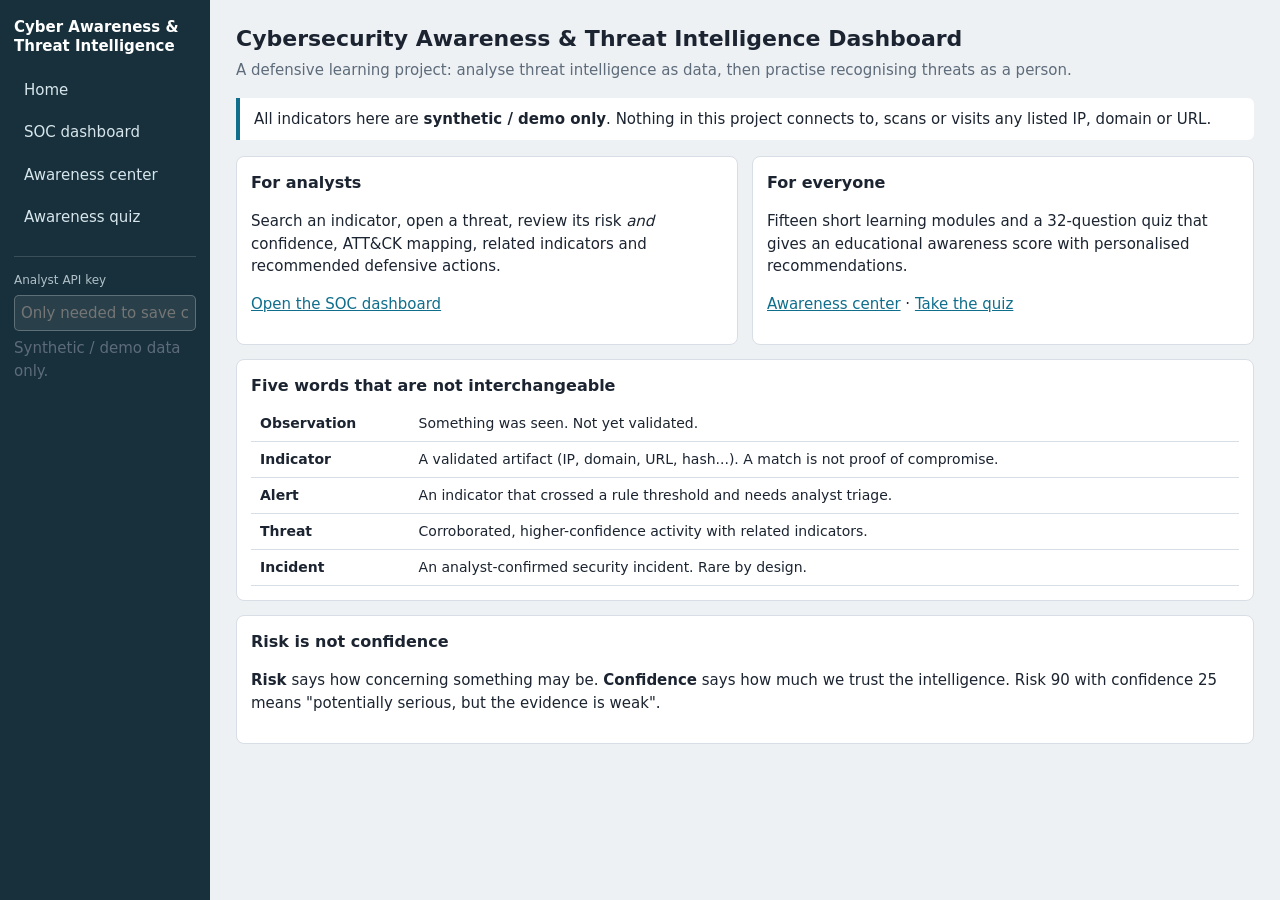
<file: frontend/index.html>
<!doctype html><html lang="en"><head><meta charset="utf-8"><meta name="viewport" content="width=device-width,initial-scale=1">
<title>Cybersecurity Awareness &amp; Threat Intelligence Dashboard</title><link rel="stylesheet" href="css/style.css"></head>
<body data-page="index.html"><nav class="rail" id="rail" aria-label="Main"></nav>
<main>
<h2>Cybersecurity Awareness &amp; Threat Intelligence Dashboard</h2>
<p class="sub">A defensive learning project: analyse threat intelligence as data, then practise recognising threats as a person.</p>
<div class="notice">All indicators here are <b>synthetic / demo only</b>. Nothing in this project connects to, scans or visits any listed IP, domain or URL.</div>
<div class="grid">
<div class="panel"><h3>For analysts</h3><p>Search an indicator, open a threat, review its risk <i>and</i> confidence, ATT&amp;CK mapping, related indicators and recommended defensive actions.</p><p><a href="threat-dashboard.html">Open the SOC dashboard</a></p></div>
<div class="panel"><h3>For everyone</h3><p>Fifteen short learning modules and a 32-question quiz that gives an educational awareness score with personalised recommendations.</p><p><a href="awareness.html">Awareness center</a> &middot; <a href="quiz.html">Take the quiz</a></p></div>
<div class="panel wide"><h3>Five words that are not interchangeable</h3>
<table><tbody>
<tr><td><b>Observation</b></td><td class="wrap">Something was seen. Not yet validated.</td></tr>
<tr><td><b>Indicator</b></td><td class="wrap">A validated artifact (IP, domain, URL, hash...). A match is not proof of compromise.</td></tr>
<tr><td><b>Alert</b></td><td class="wrap">An indicator that crossed a rule threshold and needs analyst triage.</td></tr>
<tr><td><b>Threat</b></td><td class="wrap">Corroborated, higher-confidence activity with related indicators.</td></tr>
<tr><td><b>Incident</b></td><td class="wrap">An analyst-confirmed security incident. Rare by design.</td></tr></tbody></table></div>
<div class="panel wide"><h3>Risk is not confidence</h3><p><b>Risk</b> says how concerning something may be. <b>Confidence</b> says how much we trust the intelligence. Risk 90 with confidence 25 means "potentially serious, but the evidence is weak".</p></div>
</div></main>
<script src="js/common.js"></script></body></html>
</file>
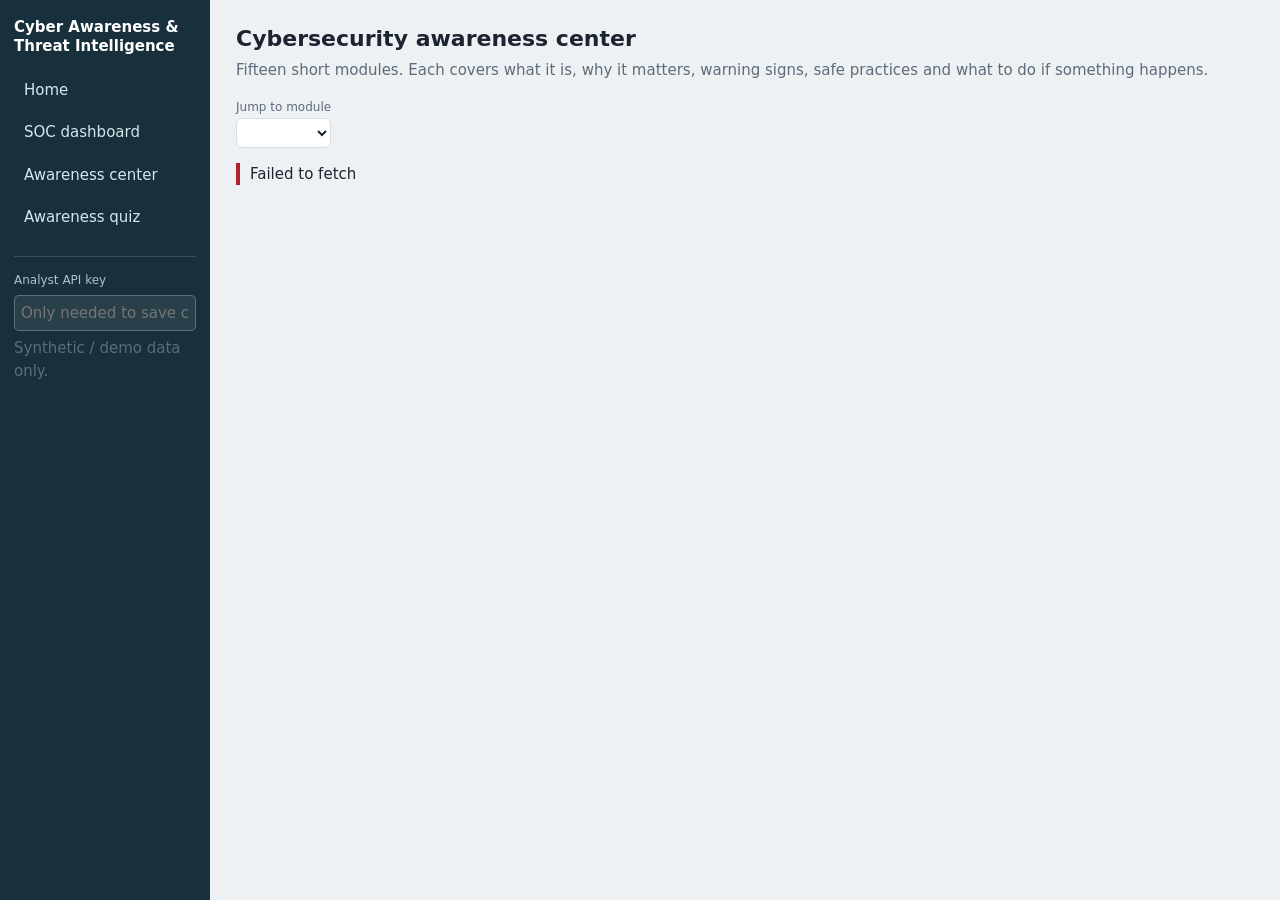
<file: frontend/awareness.html>
<!doctype html><html lang="en"><head><meta charset="utf-8"><meta name="viewport" content="width=device-width,initial-scale=1">
<title>Cybersecurity Awareness Center</title><link rel="stylesheet" href="css/style.css"></head>
<body data-page="awareness.html"><nav class="rail" id="rail" aria-label="Main"></nav>
<main><h2>Cybersecurity awareness center</h2><p class="sub">Fifteen short modules. Each covers what it is, why it matters, warning signs, safe practices and what to do if something happens.</p>
<div class="filters"><label>Jump to module<select id="pick"></select></label></div><section id="mod"></section></main>
<script src="js/common.js"></script><script src="js/awareness.js"></script></body></html>
</file>
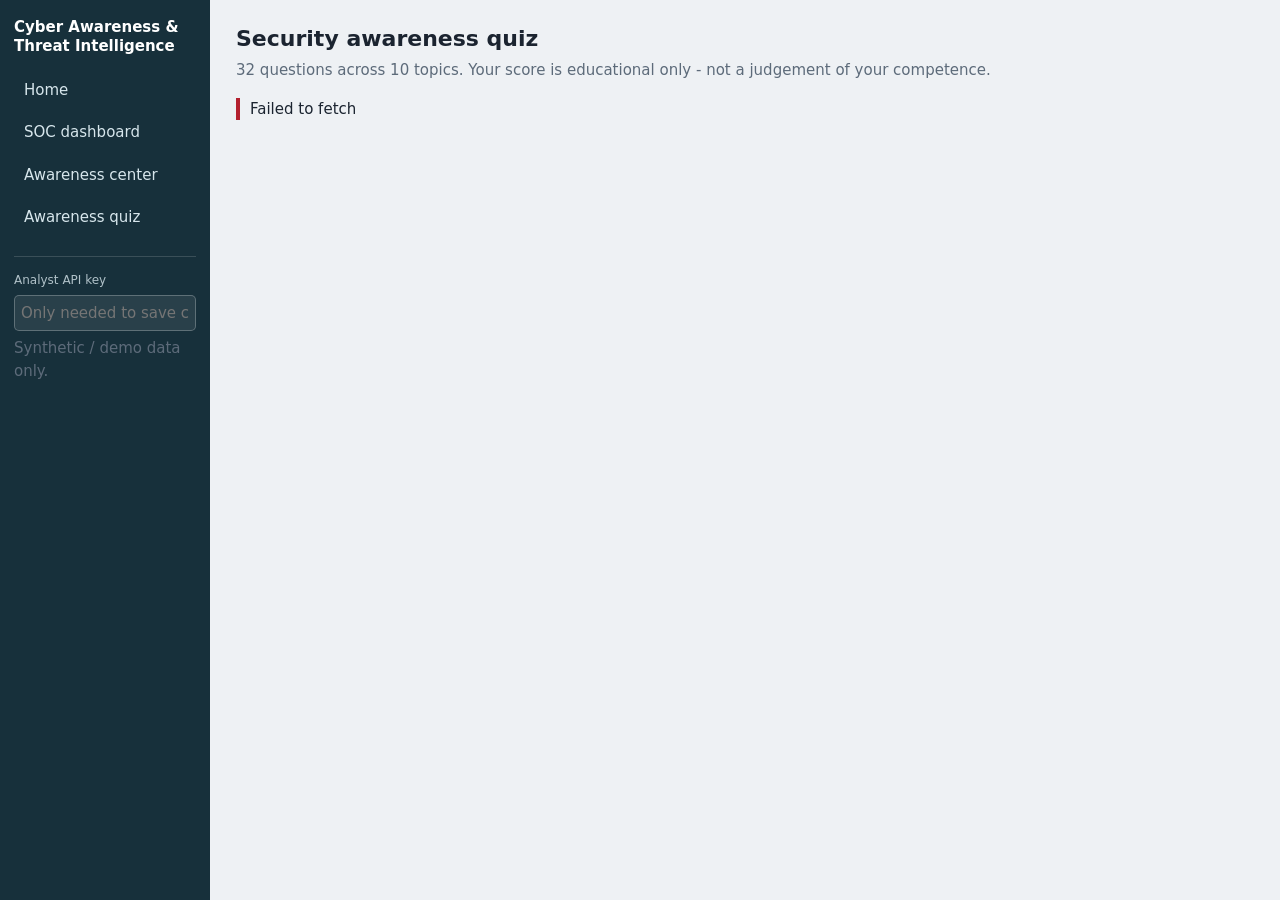
<file: frontend/quiz.html>
<!doctype html><html lang="en"><head><meta charset="utf-8"><meta name="viewport" content="width=device-width,initial-scale=1">
<title>Awareness quiz</title><link rel="stylesheet" href="css/style.css"></head>
<body data-page="quiz.html"><nav class="rail" id="rail" aria-label="Main"></nav>
<main><h2>Security awareness quiz</h2><p class="sub">32 questions across 10 topics. Your score is educational only - not a judgement of your competence.</p>
<section id="quiz"></section></main>
<script src="js/common.js"></script><script src="js/quiz.js"></script></body></html>
</file>
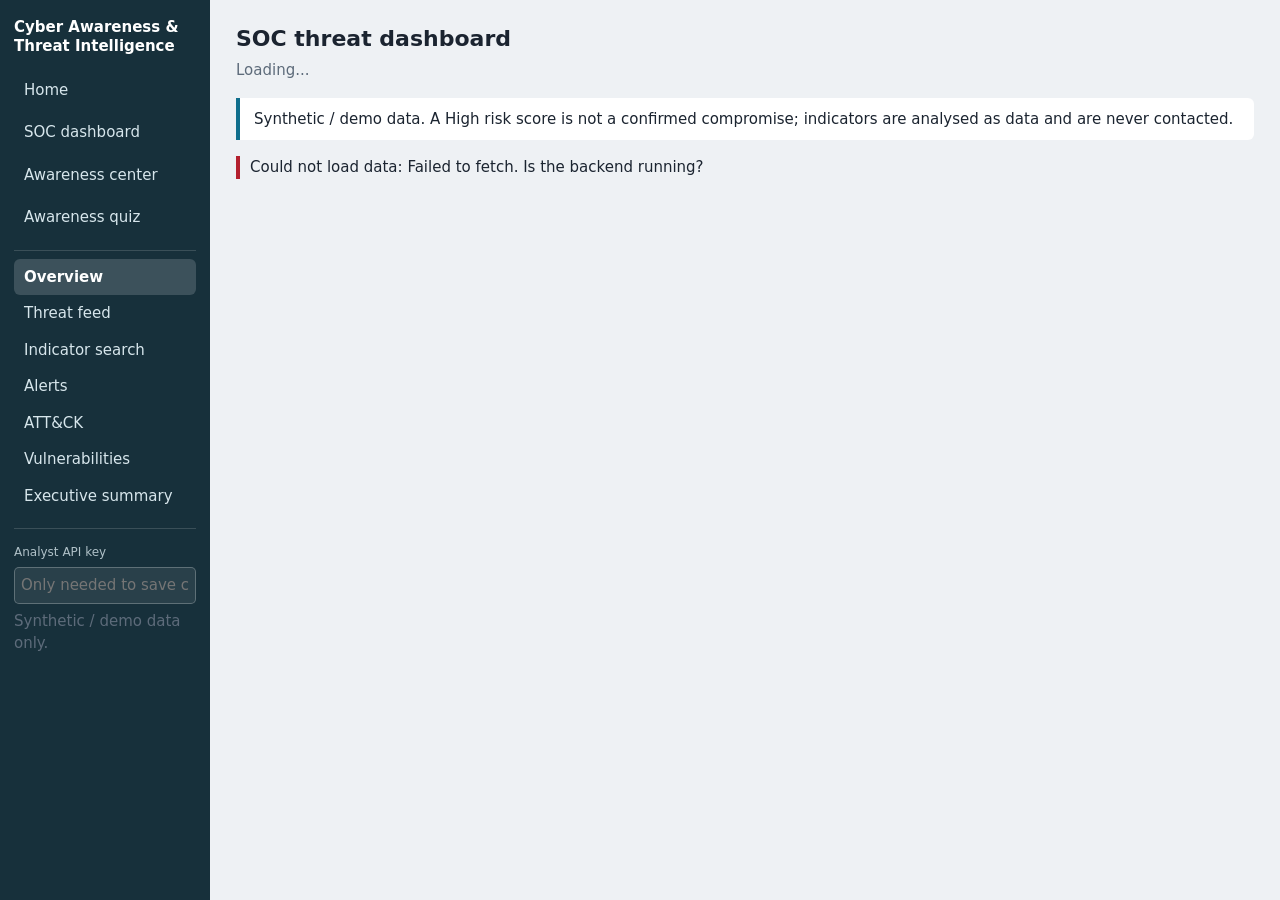
<file: frontend/threat-dashboard.html>
<!doctype html><html lang="en"><head><meta charset="utf-8"><meta name="viewport" content="width=device-width,initial-scale=1">
<title>SOC Threat Dashboard</title><link rel="stylesheet" href="css/style.css"></head>
<body data-page="threat-dashboard.html"><nav class="rail" id="rail" aria-label="Main"></nav>
<main id="main">
<h2>SOC threat dashboard</h2>
<p class="sub" id="asof">Loading...</p>
<div class="notice">Synthetic / demo data. A High risk score is not a confirmed compromise; indicators are analysed as data and are never contacted.</div>
<section id="view"></section>
</main>
<script src="js/vendor/chart.umd.js"></script><script src="js/common.js"></script><script src="js/dashboard.js"></script></body></html>
</file>
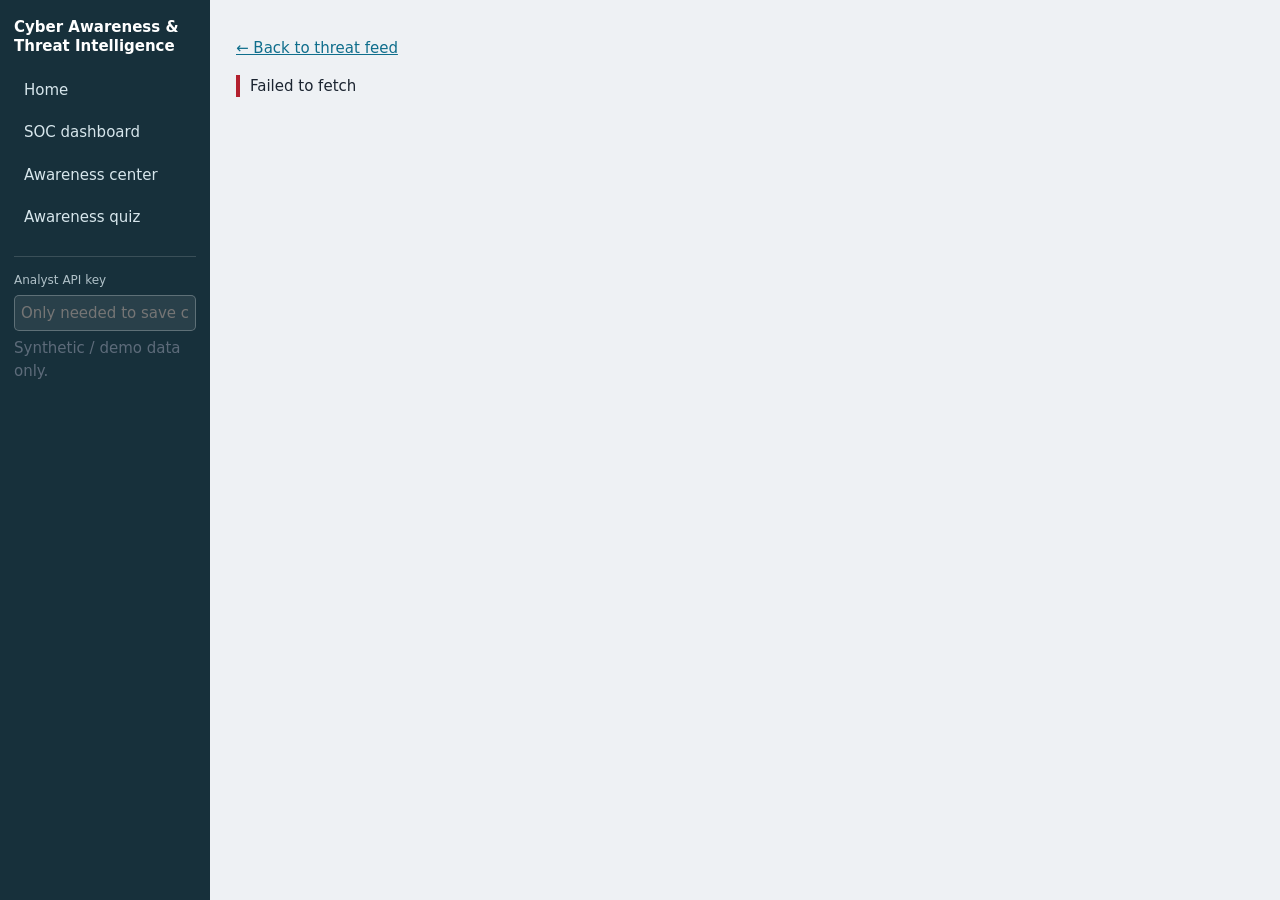
<file: frontend/threat-details.html>
<!doctype html><html lang="en"><head><meta charset="utf-8"><meta name="viewport" content="width=device-width,initial-scale=1">
<title>Threat details</title><link rel="stylesheet" href="css/style.css"></head>
<body data-page="threat-dashboard.html"><nav class="rail" id="rail" aria-label="Main"></nav>
<main><p><a href="threat-dashboard.html#threats">&larr; Back to threat feed</a></p><section id="detail"><p>Loading...</p></section></main>
<script src="js/common.js"></script><script src="js/details.js"></script></body></html>
</file>
<file: frontend/css/style.css>
:root{--bg:#eef1f4;--panel:#fff;--ink:#1b2430;--muted:#5d6b7a;--line:#d8dee5;--accent:#0f6e8c;--accent-d:#0a4f66;
--info:#8a97a6;--low:#3f8f6b;--med:#c58f12;--high:#d9622b;--crit:#b3202e;--rail:#17303b;--rail-ink:#d7e6ec}
@media (prefers-color-scheme:dark){:root{--bg:#10171d;--panel:#18222b;--ink:#e6edf2;--muted:#9bacb9;--line:#2b3a46;--accent:#4fb3d1;--accent-d:#7cc8df;--rail:#0b1317}}
*{box-sizing:border-box}
body{margin:0;font:15px/1.5 system-ui,-apple-system,"Segoe UI",Roboto,sans-serif;background:var(--bg);color:var(--ink);display:flex;min-height:100vh}
a{color:var(--accent)}
.rail{width:210px;background:var(--rail);color:var(--rail-ink);padding:18px 14px;position:sticky;top:0;height:100vh;flex:none;display:flex;flex-direction:column;gap:6px;overflow:auto}
.rail h1{font-size:15px;line-height:1.25;margin:0 0 10px;color:#fff;font-weight:700}
.rail a,.rail button.tab{color:var(--rail-ink);text-decoration:none;padding:7px 10px;border-radius:6px;font:inherit;background:none;border:0;text-align:left;cursor:pointer;width:100%}
.rail a:hover,.rail button.tab:hover{background:rgba(255,255,255,.08)}
.rail button.tab[aria-selected=true]{background:rgba(255,255,255,.16);color:#fff;font-weight:600}
.rail .sep{border-top:1px solid rgba(255,255,255,.15);margin:8px 0}
.rail label{font-size:12px;opacity:.8}
.rail input{width:100%;padding:6px;border-radius:5px;border:1px solid rgba(255,255,255,.25);background:rgba(255,255,255,.08);color:#fff}
main{flex:1;min-width:0;padding:22px 26px 60px;max-width:1280px}
h2{margin:0 0 4px;font-size:22px}h3{font-size:16px;margin:0 0 8px}
.sub{color:var(--muted);margin:0 0 16px}
.notice{border-left:4px solid var(--accent);background:var(--panel);padding:10px 14px;margin:0 0 16px;border-radius:0 6px 6px 0}
.strip{display:grid;grid-template-columns:repeat(auto-fit,minmax(140px,1fr));background:var(--panel);border:1px solid var(--line);border-radius:8px;margin-bottom:16px}
.strip div{padding:12px 14px;border-right:1px solid var(--line)}.strip div:last-child{border-right:0}
.strip b{display:block;font-size:26px;line-height:1.1}.strip span{color:var(--muted);font-size:13px}
.grid{display:grid;grid-template-columns:repeat(auto-fit,minmax(340px,1fr));gap:14px}
.panel{background:var(--panel);border:1px solid var(--line);border-radius:8px;padding:14px;min-width:0}
.panel.wide{grid-column:1/-1}
.chartbox{position:relative;height:250px}
.stages{display:flex;flex-wrap:wrap;gap:0;margin-bottom:16px}
.stage{flex:1;min-width:150px;padding:10px 12px;background:var(--panel);border:1px solid var(--line);border-left-width:0}
.stage:first-child{border-left-width:1px;border-radius:8px 0 0 8px}.stage:last-child{border-radius:0 8px 8px 0}
.stage b{font-size:20px;display:block}.stage small{color:var(--muted)}
.tablewrap{overflow-x:auto}
table{border-collapse:collapse;width:100%;font-size:14px}
th,td{padding:7px 9px;border-bottom:1px solid var(--line);text-align:left;white-space:nowrap}
th{font-size:13px;color:var(--muted);font-weight:600}
tbody tr.click{cursor:pointer}tbody tr.click:hover{background:rgba(15,110,140,.08)}
td.wrap{white-space:normal}
code,.mono{font-family:ui-monospace,Consolas,monospace;font-size:13px;word-break:break-all}
.badge{display:inline-block;padding:1px 8px;border-radius:10px;font-size:12px;font-weight:600;color:#fff}
.b-INFORMATIONAL{background:var(--info)}.b-LOW{background:var(--low)}.b-MEDIUM{background:var(--med)}.b-HIGH{background:var(--high)}.b-CRITICAL{background:var(--crit)}
.pill{display:inline-block;padding:1px 8px;border-radius:10px;font-size:12px;border:1px solid var(--line);color:var(--muted)}
.filters{display:flex;flex-wrap:wrap;gap:8px;margin-bottom:12px;align-items:end}
.filters label{display:flex;flex-direction:column;font-size:12px;color:var(--muted);gap:2px}
input,select,textarea,button{font:inherit}
input,select,textarea{padding:6px 8px;border:1px solid var(--line);border-radius:6px;background:var(--panel);color:var(--ink)}
button.btn{background:var(--accent);color:#fff;border:0;border-radius:6px;padding:7px 14px;cursor:pointer;font-weight:600}
button.btn:hover{background:var(--accent-d)}button.btn.ghost{background:none;color:var(--accent);border:1px solid var(--accent)}
button:focus-visible,a:focus-visible,input:focus-visible,select:focus-visible,textarea:focus-visible{outline:3px solid #f2b705;outline-offset:2px}
.kv{display:grid;grid-template-columns:170px 1fr;gap:6px 14px}.kv dt{color:var(--muted)}.kv dd{margin:0}
.timeline{list-style:none;margin:0;padding:0 0 0 14px;border-left:2px solid var(--line)}
.timeline li{margin:0 0 12px;padding-left:12px;position:relative}
.timeline li::before{content:"";position:absolute;left:-21px;top:6px;width:10px;height:10px;border-radius:50%;background:var(--accent)}
.timeline small{color:var(--muted)}
.pager{display:flex;gap:10px;align-items:center;margin-top:10px}
.score{font-size:48px;font-weight:700;line-height:1}
.bar{height:10px;background:var(--line);border-radius:5px;overflow:hidden}.bar i{display:block;height:100%;background:var(--accent)}
.opts label{display:block;padding:8px 10px;border:1px solid var(--line);border-radius:6px;margin:6px 0;cursor:pointer;background:var(--panel)}
.opts label:hover{border-color:var(--accent)}
.ok{border-left:4px solid var(--low);padding-left:10px}.bad{border-left:4px solid var(--crit);padding-left:10px}
.toast{position:fixed;bottom:18px;right:18px;background:var(--ink);color:var(--bg);padding:10px 16px;border-radius:6px;max-width:360px}
.hidden{display:none}
@media (max-width:760px){body{flex-direction:column}.rail{width:100%;height:auto;position:static;flex-direction:row;flex-wrap:wrap}.rail h1{width:100%}.rail a,.rail button.tab{width:auto}main{padding:16px}.kv{grid-template-columns:1fr}}
@media (prefers-reduced-motion:reduce){*{transition:none!important;animation:none!important}}
</file>
